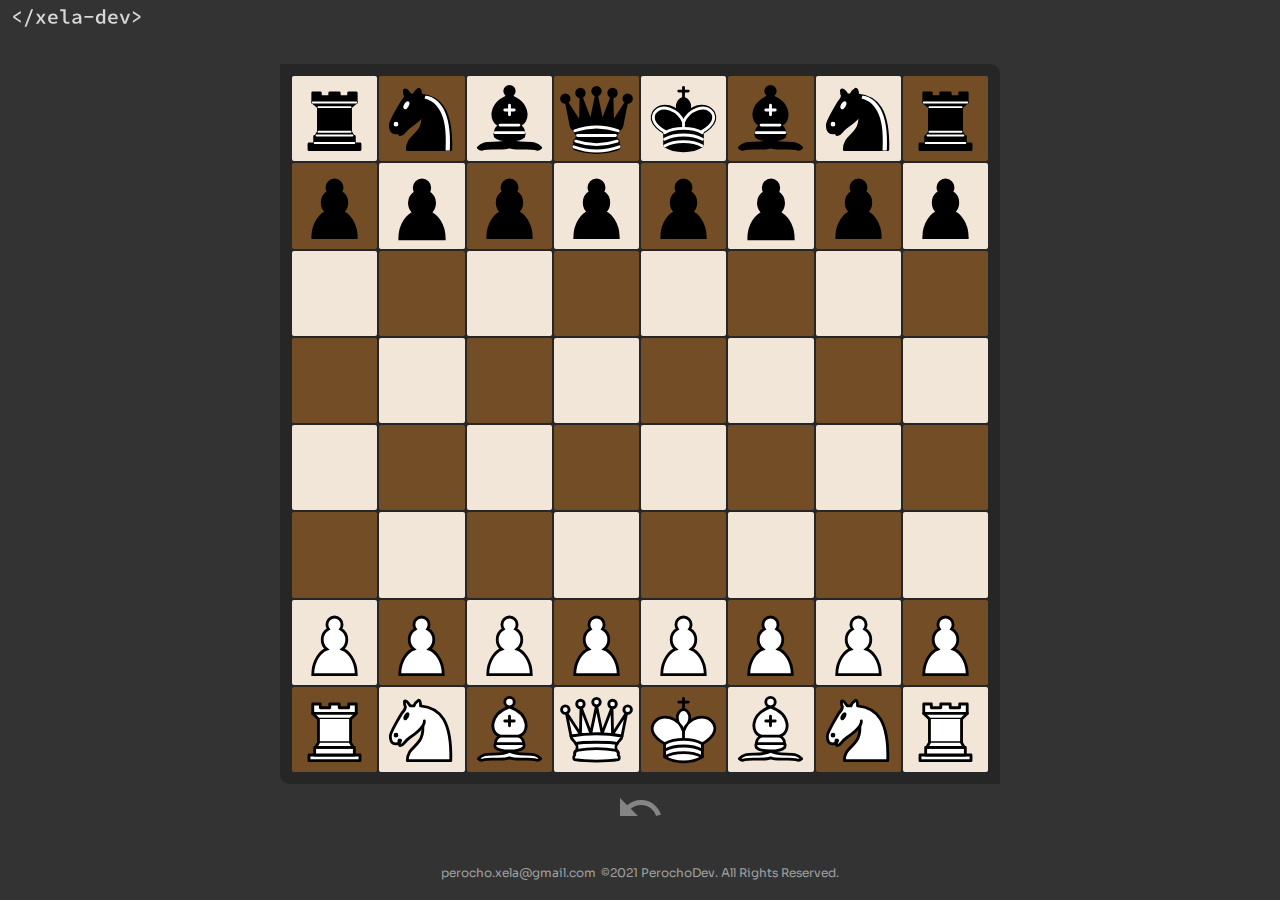
<file: projects/chess/chess.index.html>
<!DOCTYPE html>
<html lang="en">

<head>
    <meta charset="UTF-8">
    <meta http-equiv="X-UA-Compatible" content="IE=edge">
    <meta name="viewport" content="width=device-width, initial-scale=1.0">
    <title>Document</title>
    <link rel="stylesheet" href="/template.css">
    <link rel="stylesheet" href="chess.main.css">
    <script type="module" src="./controller/main.js"></script>
    <script crossorigin="anonymous" src="https://ajax.googleapis.com/ajax/libs/jquery/3.6.0/jquery.min.js"></script>
</head>

<body>
    <a id="logo" href="/index.html#projects-page"><img src="/assets/logo.svg" alt=""></a>
    <section class="page">
        <table id="table-container" class="content-container">
        </table>
        <div id="control-panel">
            <img class="svg-button" id="undo-button" src="./assets/undo_white_48dp.svg" alt="">
        </div>
        <div class="content-container" id="promotion-panel">
            <img class="svg-button promotion-option" id="Q" src="./assets/bQ.svg" alt="">
            <img class="svg-button promotion-option" id="R" src="./assets/bR.svg" alt="">
            <img class="svg-button promotion-option" id="B" src="./assets/bB.svg" alt="">
            <img class="svg-button promotion-option" id="N" src="./assets/bN.svg" alt="">
        </div>
        <div class="content-container" id="end-screen">
            <h1>Checkmate!</h1>
            <a href="">new game</a>
        </div>
        <footer>
            <a href="mailto:perocho.xela@gmail.com">perocho.xela@gmail.com</a>
            <p>&copy2021 PerochoDev. All Rights Reserved.</p>
        </footer>
    </section>
</body>

</html>
</file>
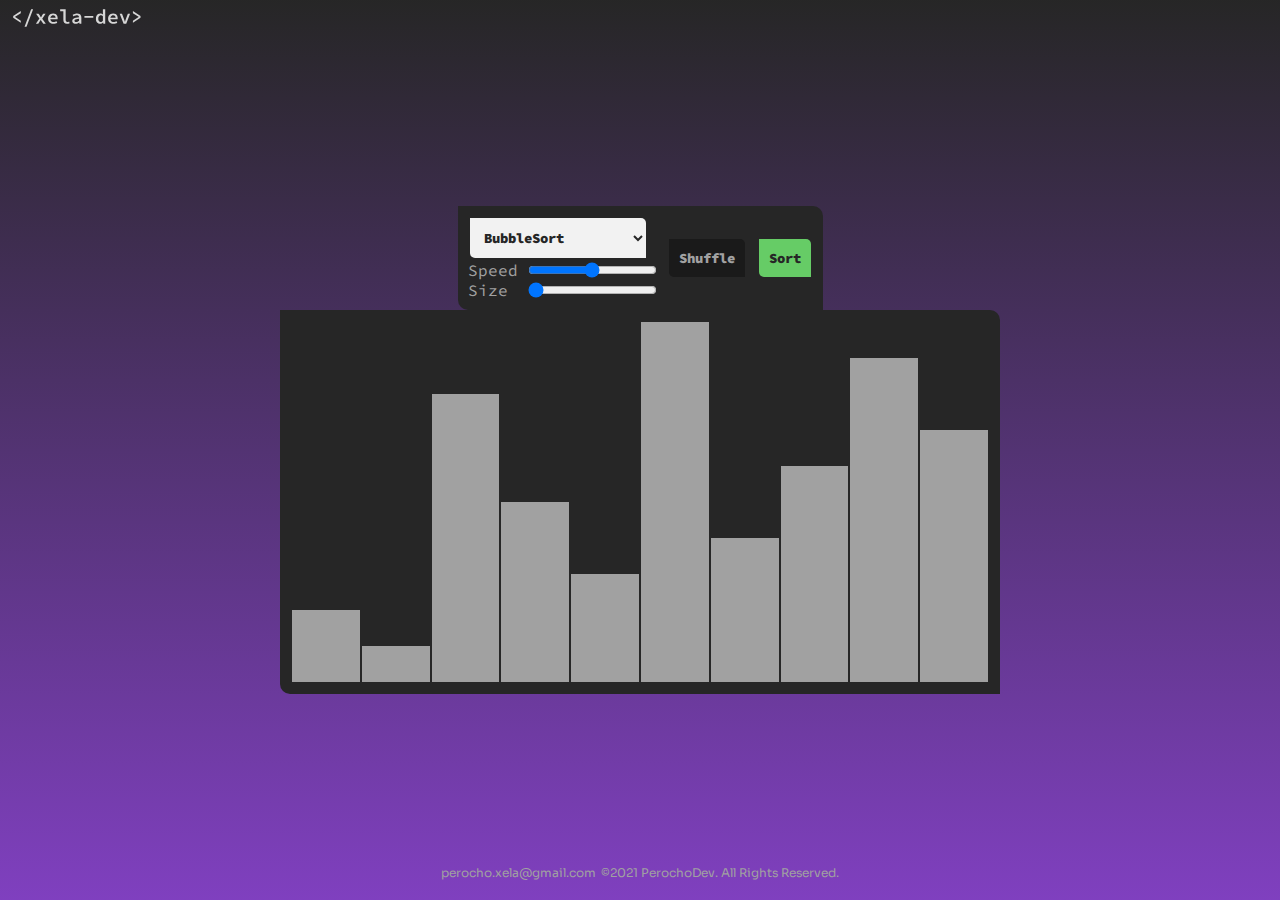
<file: projects/sort_visualizer/sort_visualizer.index.html>
<!DOCTYPE html>
<html lang="en">

<head>
    <meta charset="UTF-8">
    <meta http-equiv="X-UA-Compatible" content="IE=edge">
    <meta name="viewport" content="width=device-width, initial-scale=1.0">
    <title>XelaDEV - Sort Visual</title>
    <link rel="stylesheet" href="sort_visualizer.main.css">
    <link rel="stylesheet" href="/template.css">
    <script type="module" src="sort_visualizer.main.js"></script>
    <script crossorigin="anonymous" src="https://ajax.googleapis.com/ajax/libs/jquery/3.6.0/jquery.min.js"></script>
</head>
<body>
    <a id="logo" href="/index.html#projects-page"><img src="/assets/logo.svg" alt=""></a>
    <section class="page" id="main-page">

        <div id="console">
            <div id="range-container">
                <select class="input-type" title="Select Algorithm" name="algorithms" id=""></select>
                <span>
                    <label for="Sort Speed">Speed</label>
                    <input id="sort-speed" type="range" min="0" max="20" title="Sort Speed">
                </span>
                <span>
                    <label for="Array Size">Size</label>
                    <input id="array-size" type="range" min="10" max="30" value=10 title="Array Size">
                </span>
            </div>

            <div id="button-container">
                <input class="input-type" title="Shuffle" type="button" value="Shuffle" id="shuffle">
                <input class="input-type" title="Sort" type="button" value="Sort" id="sort">
            </div>

        </div>

        <table class="content-container">
            <tr></tr>
        </table>
        <footer>
            <a href="mailto:perocho.xela@gmail.com">perocho.xela@gmail.com</a>
            <p>&copy2021 PerochoDev. All Rights Reserved.</p>
        </footer>
    </section>

</body>

</html>
</file>
<file: template.css>
@import url('https://fonts.googleapis.com/css2?family=Sora&family=Source+Code+Pro&display=swap');
@import url('https://fonts.googleapis.com/css2?family=Sora&display=swap');
* {
    margin: 0;
    padding: 0;
    box-sizing: border-box;
    font-family: 'Source Code Pro', sans-serif;
    scroll-behavior: smooth;
    color: hsl(0, 0%, 63%);
}

#logo {
    position: absolute;
    top: 1%;
    left: 1%;
    z-index: 1000;
    cursor: pointer;
}

#logo img {
    width: 10vw;
}

body {
    background-color: hsl(0, 0%, 20%);
}

h1,
h2,
h3,
p {
    pointer-events: none;
}

h1 {
    color: hsl(0, 0%, 84%);
    font-size: 34px;
}

h2 {
    font-size: 34px;
    font-weight: normal;
}

h3 {
    font-size: 24px;
    font-weight: normal;
}

p {
    font-size: 18px;
}

p a {
    color: white;
    cursor: pointer;
    pointer-events: all;
}

a {
    text-decoration: none;
}
#nav-bar {
    padding: 10px;
    position: fixed;
    z-index: 1;
    top: 0;
    display: flex;
    flex-direction: row;
    justify-content: start;
    gap: 20px;
    transition: 120ms;
}

.nav-item a {
    font-size: medium;
    color: white;
}

footer {
    gap: 5px;
    display: flex;
    position: absolute;
    bottom: 20px;
    flex-direction: row;
    justify-content: center;
    align-items: center;
    flex-wrap: wrap;
}

footer a,
footer p {
    font-family: 'Sora';
    font-size: 12px;
}

.page {
    position: relative;
    min-height: 100vh;
    padding: 50px;
    display: flex;
    flex-direction: column;
    align-items: center;
    justify-content: center;
}

.input-type {
    margin: 2px;
    background-color: hsl(0, 0%, 95%);
    color: hsl(0, 0%, 15%);
    border-radius: 0 5px 0 5px;
    border: none;
    outline: none;
    font-size: 14px;
    font-weight: 900;
    padding: 10px;
}

.content-container {
    background-color: hsl(0, 0%, 15%);
    border-radius: 0 10px 0 10px;
    width: 100%;
    text-align: center;
    max-width: 720px;
    padding: 10px;
}

.svg-button {
    z-index: 1;
    cursor: pointer;
    opacity: 0.4;
}
</file>
<file: projects/chess/chess.main.css>
#table-container {
    max-width: 80vh;
    min-height: 240px;
    min-width: 240px;
}

td {
    background-position: center;
    background-repeat: no-repeat;
    background-size: contain;
    background-image: none;
    border-radius: 2px;
    cursor: pointer;
}

td:after {
    content: '';
    display: block;
    margin-top: 100%;
    color: hsl(44, 92%, 15%);
}

#promotion-panel,
#end-screen {
    display: none;
    position: absolute;
    width: auto;
    background-color: hsl(30, 50%, 40%);
    border: 5px solid hsl(44, 92%, 15%);
}

#promotion-panel.active,
#end-screen.active {
    display: unset;
}

.promotion-option {
    opacity: 1;
}
</file>
<file: projects/sort_visualizer/sort_visualizer.main.css>
#main-page {
    background-image: linear-gradient(hsl(0, 0%, 15%), hsl(270, 50%, 50%));
}

table {
    background-color: hsl(0, 0%, 10%);
    border-radius: 0 10px 0 10px;
    width: 50vw;
    min-width: 220px;
    padding: 10px;
}

tr {
    background-color: hsl(0, 0%, 15%);
}

td {
    vertical-align: bottom;
}

.bar {
    background-color: hsl(0, 0%, 63%);
    /* height: 50px; */
}

#console {
    background-color: hsl(0, 0%, 15%);
    border-radius: 0 10px 0 10px;
    padding: 10px;
    display: flex;
    flex-direction: row;
    gap: 10px;
    align-items: center;
    justify-content: center;
    flex-wrap: wrap;
}

#range-container span {
    display: flex;
    justify-content: space-between;
    gap: 10px;
}

#sort {
    background-color: hsl(120, 50%, 60%);
}

#shuffle {
    color: hsl(0, 0%, 63%);
    background-color: hsl(0, 0%, 10%);
}

input,
select {
    cursor: pointer;
}
</file>
